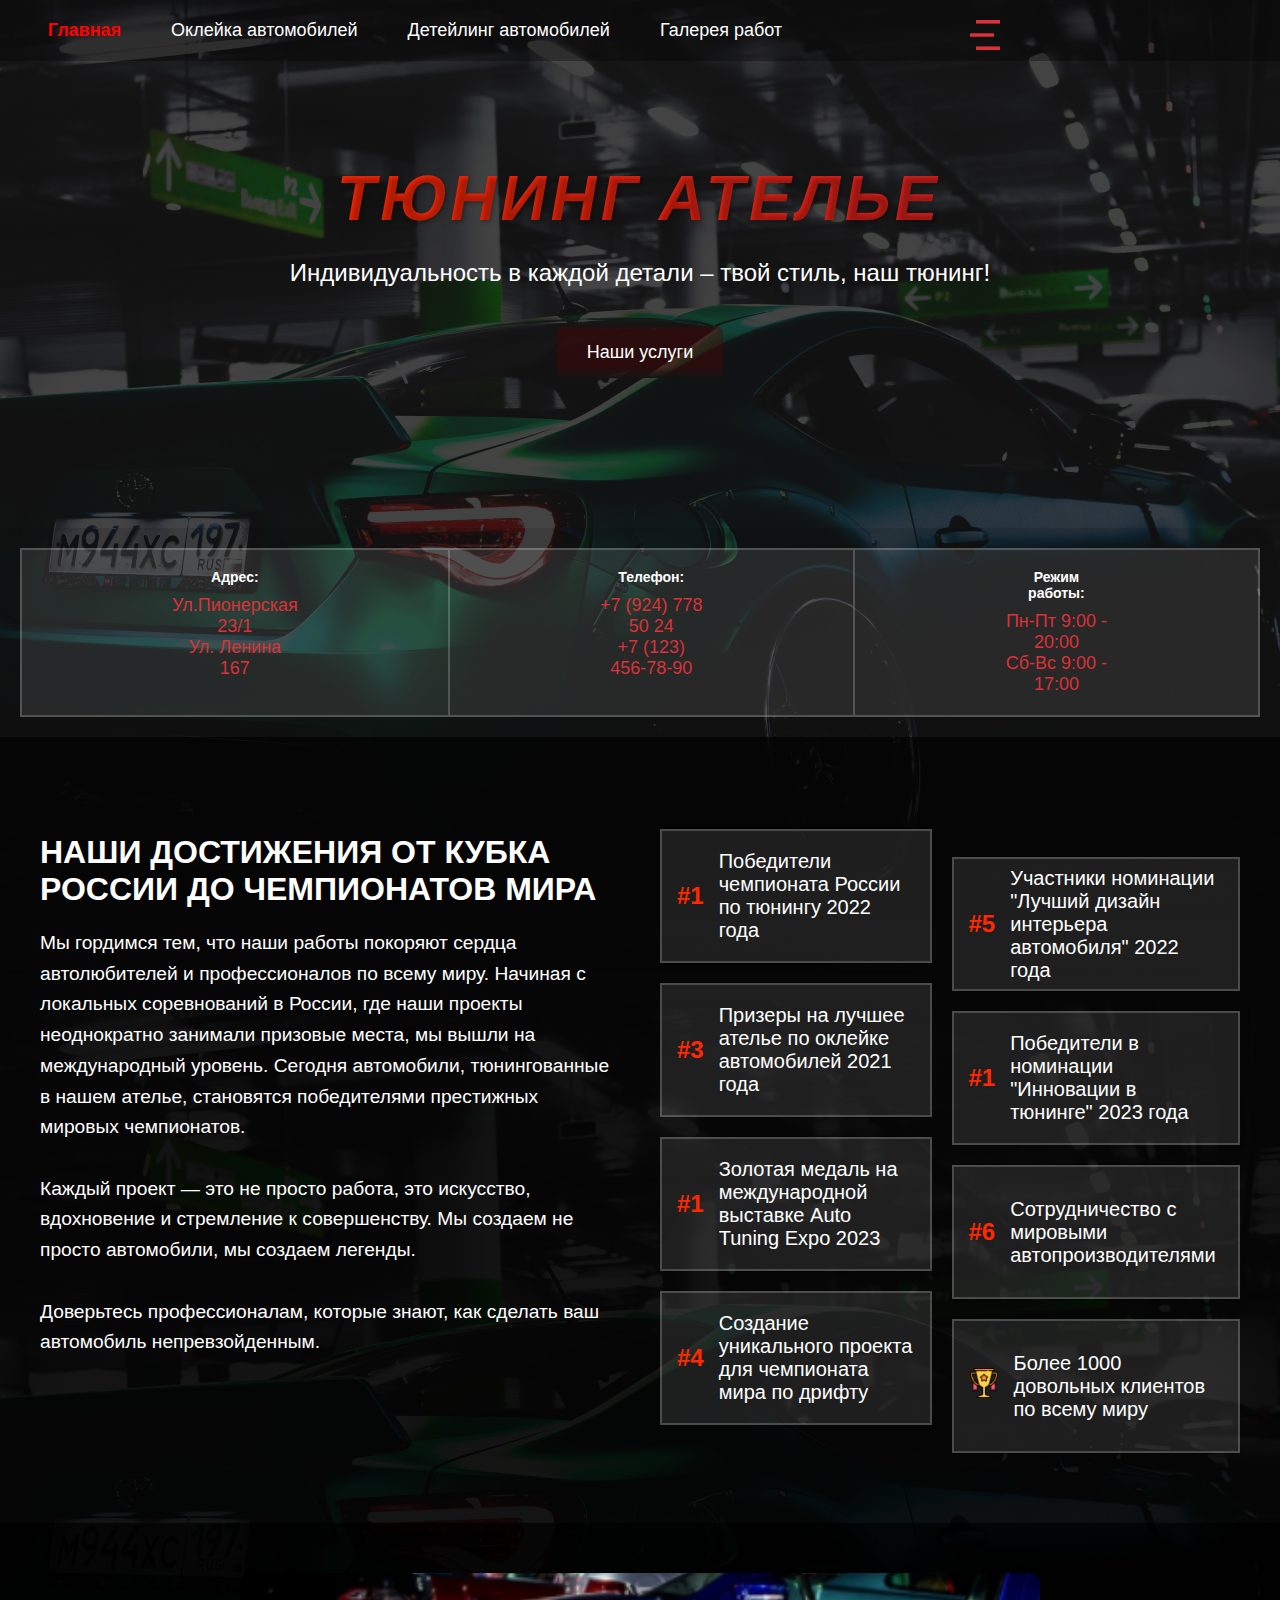
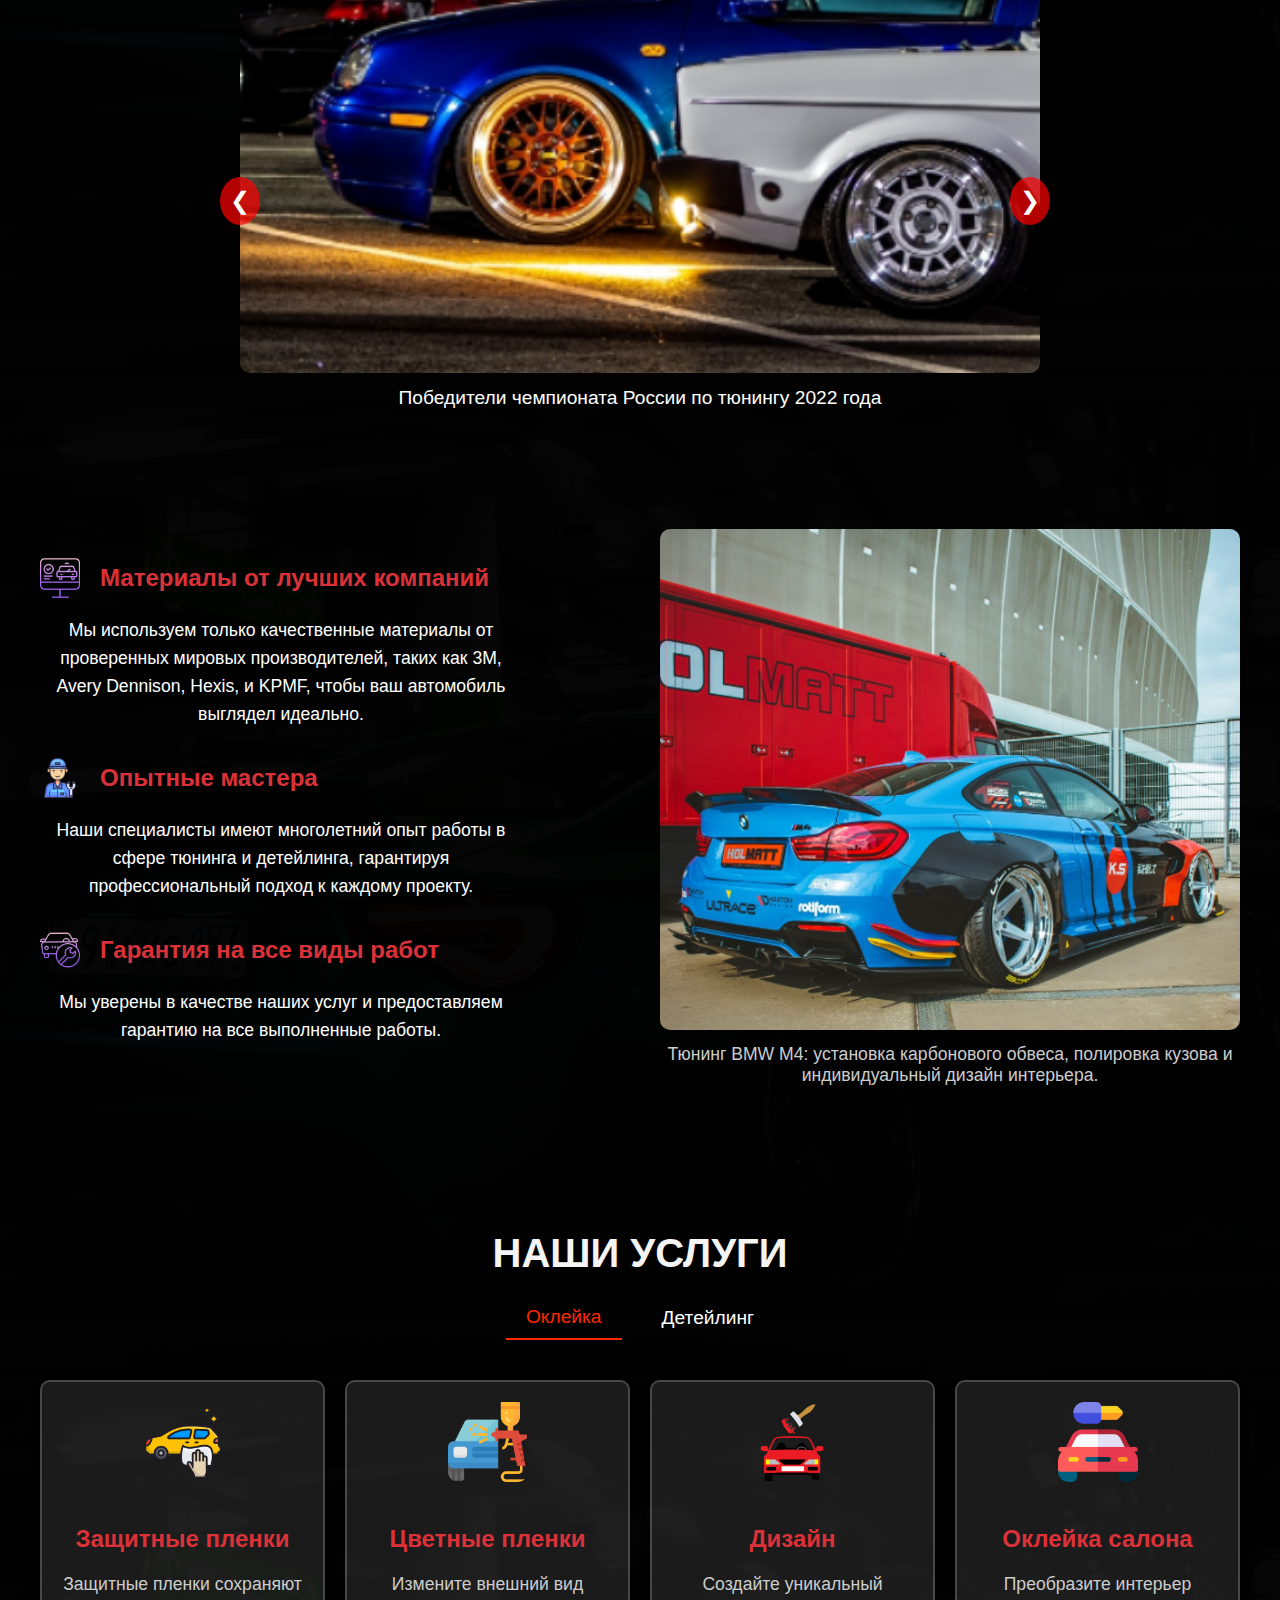
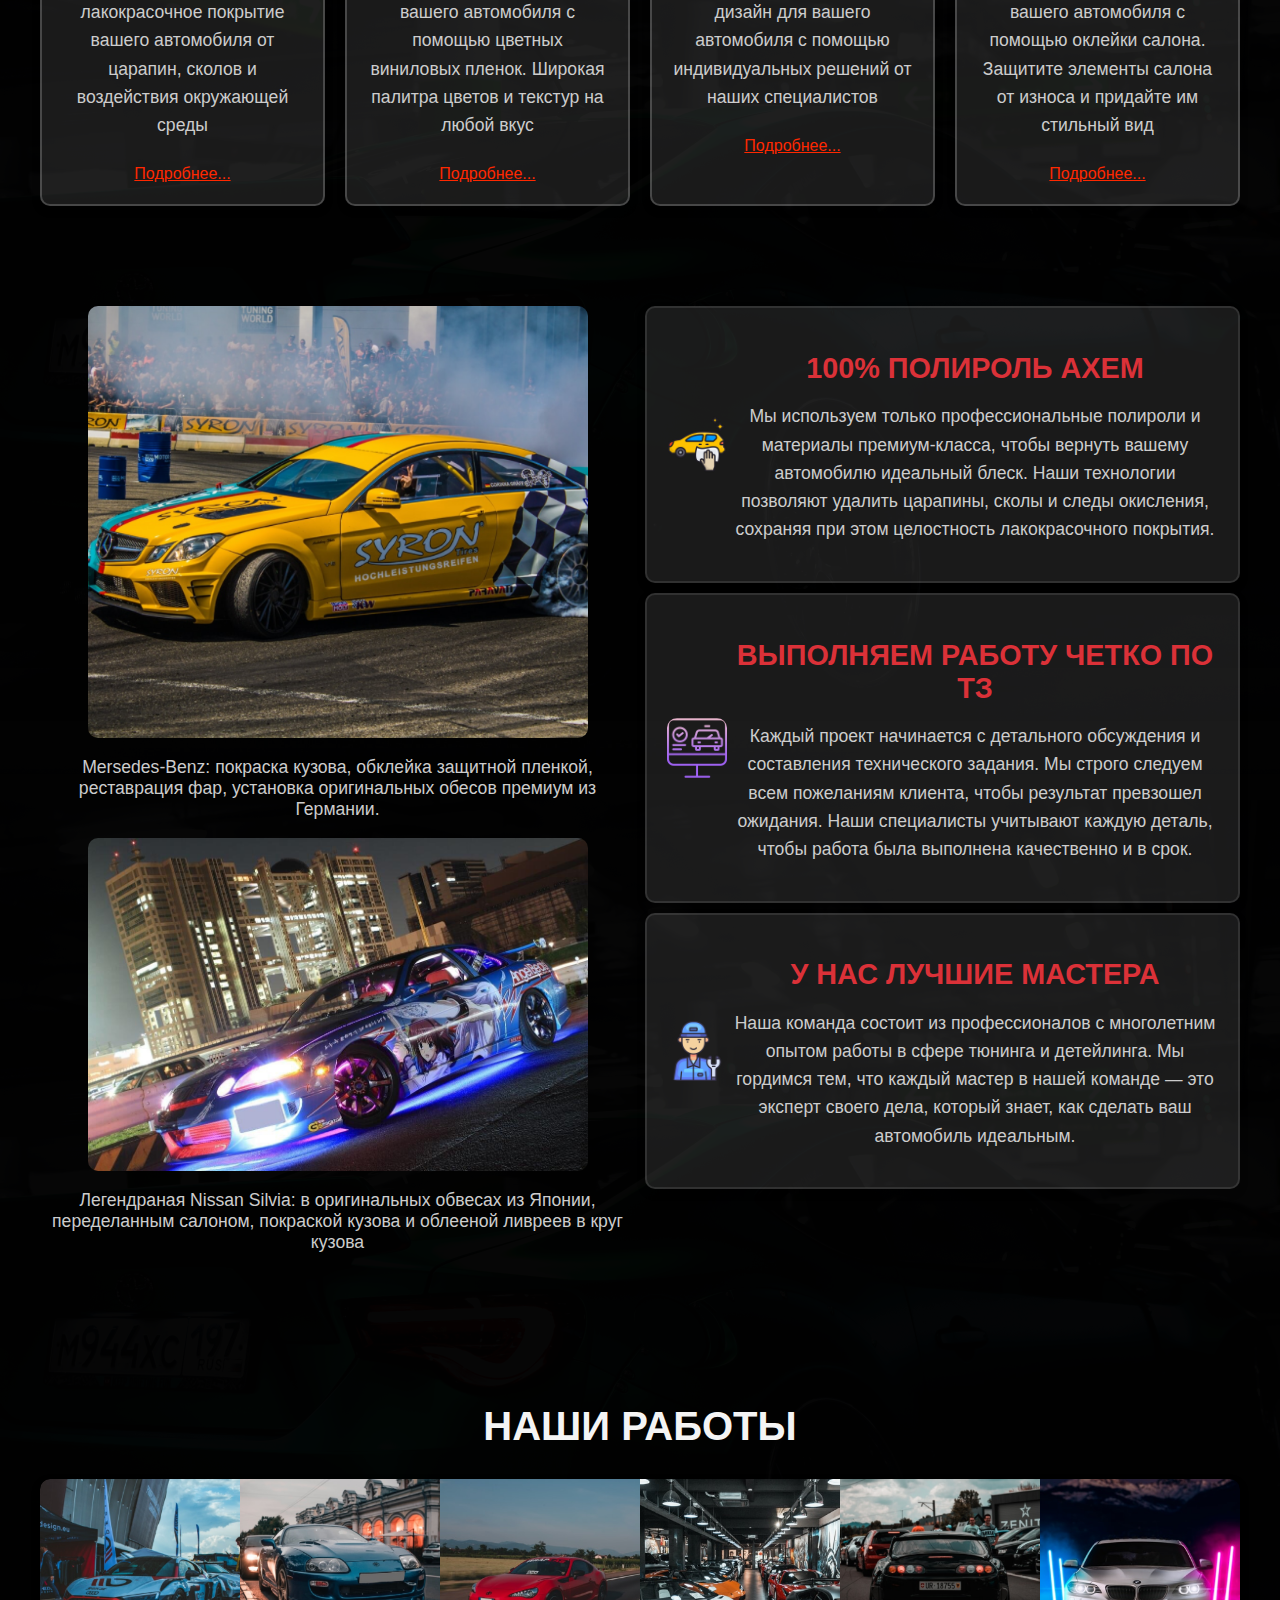
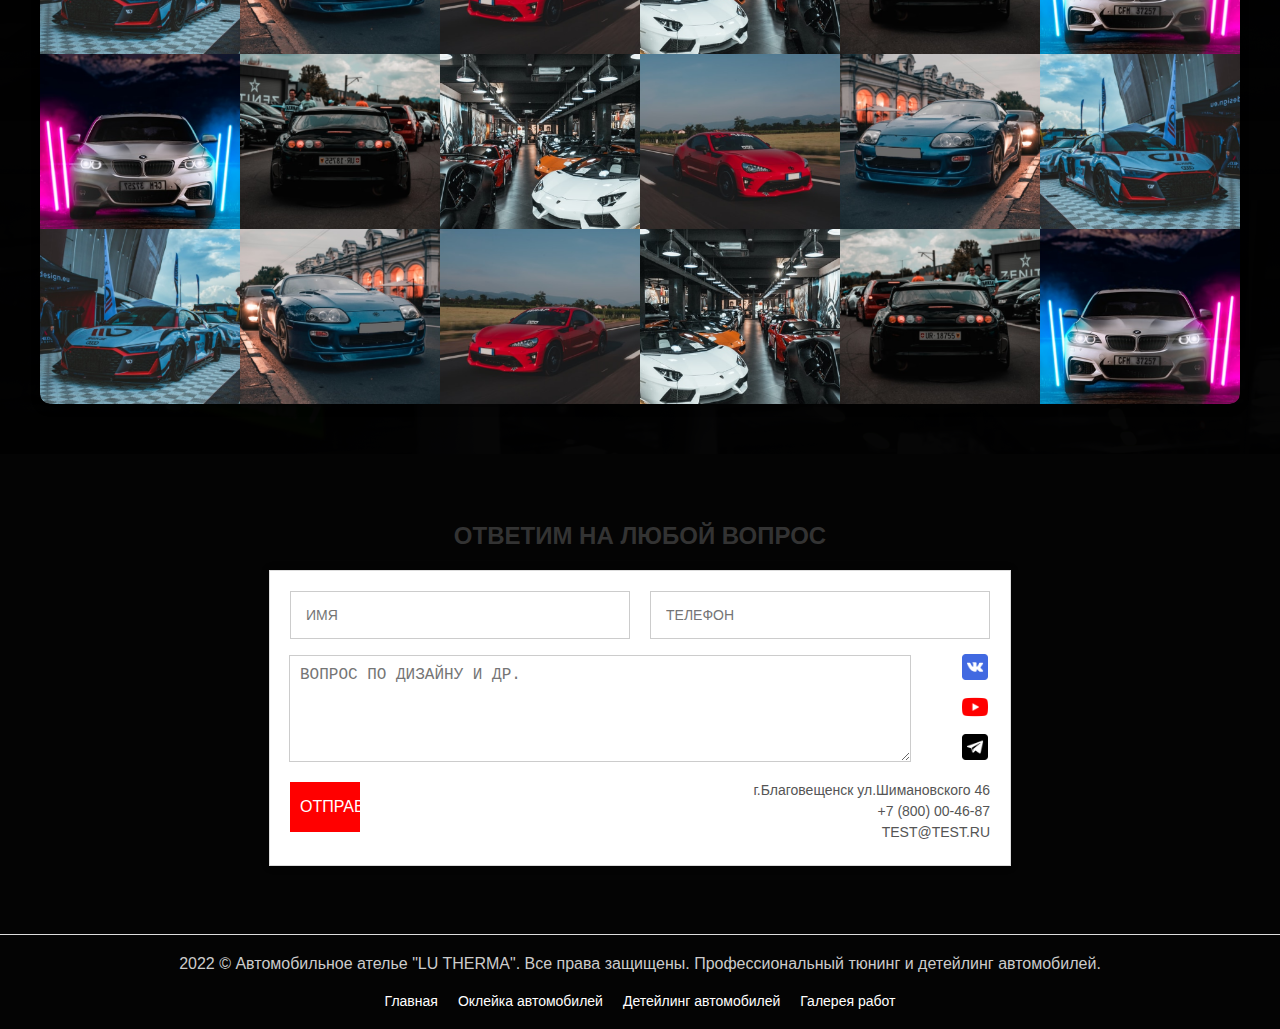
<file: tuningcar/index.html>
<!DOCTYPE html>
<html lang="ru">

<head>
    <meta charset="UTF-8">
    <meta name="viewport" content="width=device-width, initial-scale=1.0">
    <title>Тюнинг ателье</title>
    <link rel="stylesheet" href="style.css"> <!-- Подключение CSS файла -->
</head>

<body>
    <header>
        <nav>
            <a href="index.html" class="active">Главная</a>
            <a href="indexokleyka.html">Оклейка автомобилей</a>
            <a href="indexdetaling.html">Детейлинг автомобилей</a>
            <a href="#gallery">Галерея работ</a>
        </nav>
        <div class="menu-icon">
            <img src="foto/Group6@1x.png" alt="Меню"> <!-- Замените на вашу картинку меню -->
        </div>
    </header>

    <section class="hero" id="main">
        <h1>Тюнинг Ателье</h1>
        <p>Индивидуальность в каждой детали – твой стиль, наш тюнинг!</p>
        <button onclick="scrollToServices()">Наши услуги</button>
    </section>

    <section class="info">
        <div class="info-block">
            <h1>Адрес:</h1>
            <p>Ул.Пионерская 23/1</p>
            <p>Ул. Ленина 167</p>
        </div>
        <div class="info-block">
            <h1>Телефон:</h1>
            <p>+7 (924) 778 50 24</p>
            <p>+7 (123) 456-78-90</p>
        </div>
        <div class="info-block">
            <h1>Режим работы:</h1>
            <p>Пн-Пт 9:00 - 20:00</p>
            <p>Сб-Вс 9:00 - 17:00</p>
        </div>
    </section>

    <section class="achievements">
        <div class="achievements-content">
            <div class="achievements-text">
                <h2>НАШИ ДОСТИЖЕНИЯ ОТ КУБКА РОССИИ ДО ЧЕМПИОНАТОВ МИРА</h2>
                <p>
                    Мы гордимся тем, что наши работы покоряют сердца автолюбителей и профессионалов по всему миру.
                    Начиная с локальных
                    соревнований в России, где наши проекты неоднократно занимали призовые места, мы вышли на
                    международный уровень. Сегодня
                    автомобили, тюнингованные в нашем ателье, становятся победителями престижных мировых чемпионатов.
                    <br><br>
                    Каждый проект — это не просто работа, это искусство, вдохновение и стремление к совершенству. Мы
                    создаем не просто
                    автомобили, мы создаем легенды. <br><br>
                    Доверьтесь профессионалам, которые знают, как сделать ваш автомобиль непревзойденным.
                </p>
            </div>
            <div class="achievements-grid">
                <div class="achievement-column first-column">
                    <div class="achievement-item">
                        <span class="achievement-number">#1</span>
                        <span class="achievement-text">Победители чемпионата России по тюнингу 2022 года</span>
                    </div>
                    <div class="achievement-item">
                        <span class="achievement-number">#3</span>
                        <span class="achievement-text">Призеры на лучшее ателье по оклейке автомобилей 2021 года</span>
                    </div>
                    <div class="achievement-item">
                        <span class="achievement-number">#1</span>
                        <span class="achievement-text">Золотая медаль на международной выставке Auto Tuning Expo
                            2023</span>
                    </div>
                    <div class="achievement-item">
                        <span class="achievement-number">#4</span>
                        <span class="achievement-text">Создание уникального проекта для чемпионата мира по дрифту</span>
                    </div>
                </div>
                <div class="achievement-column second-column">
                    <div class="achievement-item">
                        <span class="achievement-number">#5</span>
                        <span class="achievement-text">Участники номинации "Лучший дизайн интерьера автомобиля" 2022 года</span>
                    </div>
                    <div class="achievement-item">
                        <span class="achievement-number">#1</span>
                        <span class="achievement-text">Победители в номинации "Инновации в тюнинге" 2023 года</span>
                    </div>
                    <div class="achievement-item">
                        <span class="achievement-number">#6</span>
                        <span class="achievement-text">Сотрудничество с мировыми автопроизводителями</span>
                    </div>
                    <div class="achievement-item">
                        <span class="achievement-number"><img class="imgf" src="foto/free-icon-trophy-2784439.png" alt=""></span>
                        <span class="achievement-text">Более 1000 довольных клиентов по всему миру</span>
                    </div>
                </div>
            </div>
        </div>
    </section>

    <!-- Секция слайдера -->
    <section class="gallery-slider">
        <div class="slider">
            <div class="slides">
                <div class="slide active">
                    <img class="imgavto" src="foto/Rectangle 45.png" alt="Тюнингованный автомобиль 1">
                    <p>Победители чемпионата России по тюнингу 2022 года</p>
                </div>
                <div class="slide">
                    <img  class="imgavto" src="foto/Rectangle 47.png" alt="Тюнингованный автомобиль 2">
                    <p>Участники международной выставки Auto Tuning Expo 2023 в Токио</p>
                </div>
                <div class="slide">
                    <img  class="imgavto" src="foto/Rectangle 49.png" alt="Тюнингованный автомобиль 3">
                    <p>Победители в номинации "Лучший интерьер" на Moscow Tuning Show 2021</p>
                </div>
                <div class="slide">
                    <img  class="imgavto" src="foto/car1.jpg" alt="Тюнингованный автомобиль 4">
                    <p>Лучший проект в номинации "Аэродинамика" на чемпионате Европы по тюнингу 2021</p>
                </div>
                <div class="slide">
                    <img class="imgavto" src="foto/car2.jpg" alt="Тюнингованный автомобиль 4">
                    <p>Золотая медаль за лучший детейлинг на выставке Detailing World Championship 2022</p>
                </div>
                <div class="slide">
                    <img class="imgavto" src="foto/car3.jpeg" alt="Тюнингованный автомобиль 4">
                    <p>Участники чемпионата мира по кастомному тюнингу в Лас-Вегасе 2023</p>
                </div>
            </div>
            <button class="prev" onclick="prevSlide()">&#10094;</button> <!-- Стрелка влево -->
            <button class="next" onclick="nextSlide()">&#10095;</button> <!-- Стрелка вправо -->
        </div>
    </section>

    <script>
        // Скрипт для слайдера
        let currentSlide = 0;
        const slides = document.querySelectorAll('.slide');

        function showSlide(index) {
            slides.forEach((slide, i) => {
                slide.classList.toggle('active', i === index);
            });
        }

        function nextSlide() {
            currentSlide = (currentSlide + 1) % slides.length;
            showSlide(currentSlide);
        }

        function prevSlide() {
            currentSlide = (currentSlide - 1 + slides.length) % slides.length;
            showSlide(currentSlide);
        }

        // Автопрокрутка слайдера (опционально)
        setInterval(nextSlide, 10000);

        // Функция для прокрутки к услугам
        function scrollToServices() {
                document.getElementById('our-services').scrollIntoView({ behavior: 'smooth' });
            }
    </script>

    <!-- Секция с преимуществами и фотографией -->
    <section class="advantages">
        <div class="advantages-content">
            <div class="advantages-list">
                <div class="advantage-item">
                    <div class="advantage-header">
                        <img class="imfserv" src="foto/cont3.png" alt="">
                        <h3>Материалы от лучших компаний</h3>
                    </div>
                    <p>Мы используем только качественные материалы от проверенных мировых производителей, таких как 3M, Avery Dennison, Hexis,
                    и KPMF, чтобы ваш автомобиль выглядел идеально.</p>
                </div>
                <div class="advantage-item">
                    <div class="advantage-header">
                        <img class="imfserv" src="foto/cont2.png" alt="">
                        <h3>Опытные мастера</h3>
                    </div>
                    <p>Наши специалисты имеют многолетний опыт работы в сфере тюнинга и детейлинга, гарантируя
                        профессиональный подход к каждому проекту.</p>
                </div>
                <div class="advantage-item">
                    <div class="advantage-header">
                        <img class="imfserv" src="foto/cont1.png" alt="">
                        <h3>Гарантия на все виды работ</h3>
                    </div>
                    <p>Мы уверены в качестве наших услуг и предоставляем гарантию на все выполненные работы.</p>
                </div>
            </div>
            <div class="advantages-image">
                <img src="foto/Rectangle 52.png" alt="Пример тюнинга">
                <p class="image-description">Тюнинг BMW M4: установка карбонового обвеса, полировка кузова и
                    индивидуальный дизайн интерьера.</p>
            </div>
        </div>
    </section>
  
    <!-- Секция "Наши услуги" -->
    <section class="our-services" id="our-services">
        <div class="services-container">
            <h1>НАШИ УСЛУГИ</h1>
            <div class="tabs">
                <button class="tab-button active" data-tab="wrapping">Оклейка</button>
                <button class="tab-button" data-tab="detailing">Детейлинг</button>
            </div>
            <div class="services-grid" id="wrapping">
                <!-- Услуги оклейки -->
                <div class="service-item">
                    <img src="foto/yslugi/plenka.png" alt="Защитные пленки" class="service-image">
                    <h3>Защитные пленки</h3>
                    <p>Защитные пленки сохраняют лакокрасочное покрытие вашего автомобиля от царапин, сколов и воздействия окружающей среды</p>
                    <div class="additional-text">
                        <p>Мы используем пленки премиум-класса, которые обеспечивают долговечную защиту и сохраняют внешний вид вашего автомобиля
                        как новый. Пленки устойчивы к ультрафиолету, химическим веществам и механическим повреждениям.
                        Бесшовная оклейка с использованием термофена для идеального прилегания, а также ручная подгонка под сложные
                        формы кузова.</p>
                    </div>
                    <button class="details-button">Подробнее...</button>
                </div>
                <div class="service-item">
                    <img src="foto/yslugi/plenka2.png" alt="Цветные пленки" class="service-image">
                    <h3>Цветные пленки</h3>
                    <p>Измените внешний вид вашего автомобиля с помощью цветных виниловых пленок. Широкая палитра цветов и текстур на любой
                    вкус</p>
                    <div class="additional-text">
                        <p>Наши пленки легко наносятся и снимаются, не повреждая заводское покрытие. Вы можете выбрать матовые, глянцевые,
                        металлические или даже хамелеон-эффекты.
                        Применение профессиональных инструментов для натяжения пленки, а также использование специальных растворов для
                        устранения пузырьков воздуха.</p>
                    </div>
                    <button class="details-button">Подробнее...</button>
                </div>
                <div class="service-item">
                    <img src="foto/yslugi/car_painting_16785.png" alt="Дизайн" class="service-image">
                    <h3>Дизайн</h3>
                    <p>Создайте уникальный дизайн для вашего автомобиля с помощью индивидуальных решений от наших специалистов</p>
                    <div class="additional-text">
                        <p>Мы предлагаем полный цикл работ: от разработки концепции до реализации. Графика, аэрография, уникальные текстуры — все,
                        чтобы ваш автомобиль выделялся из толпы.
                        Использование 3D-моделирования для создания дизайна, а также ручная аэрография и печать на пленке для точной
                        передачи деталей.</p>
                    </div>
                    <button class="details-button">Подробнее...</button>
                </div>
                <div class="service-item">
                    <img src="foto/yslugi/okleyka.png" alt="Оклейка салона" class="service-image">
                    <h3>Оклейка салона</h3>
                    <p>Преобразите интерьер вашего автомобиля с помощью оклейки салона. Защитите элементы салона от износа и придайте им
                    стильный вид</p>
                    <div class="additional-text">
                        <p>Мы используем материалы, устойчивые к истиранию и воздействию высоких температур. Оклейка салона — это не только
                        эстетика, но и долговечность.
                        Точная выкройка материалов по шаблонам, а также использование специальных клеев для долговечного крепления.</p>
                    </div>
                    <button class="details-button">Подробнее...</button>
                </div>
            </div>
            <div class="services-grid" id="detailing" style="display: none;">
                <!-- Услуги детейлинга -->
                <div class="service-item">
                    <img src="foto/yslugi/polirovka.png" alt="Полировка кузова" class="service-image">
                    <h3>Полировка кузова</h3>
                    <p>Верните вашему автомобилю идеальный блеск с помощью профессиональной полировки кузова. Удаление царапин, сколов и следов
                    окисления</p>
                    <div class="additional-text">
                        <p>Мы используем современные полировальные составы и оборудование, чтобы добиться зеркального блеска. Полировка защищает
                        кузов от коррозии и продлевает срок службы лакокрасочного покрытия.
                        Многоэтапная полировка с использованием абразивных паст разной зернистости, а также финишная обработка воском
                        для защиты.</p>
                    </div>
                    <button class="details-button">Подробнее...</button>
                </div>
                <div class="service-item">
                    <img src="foto/yslugi/ximchist.png" alt="Химчистка салона" class="service-image">
                    <h3>Химчистка салона</h3>
                    <p>Глубокая очистка салона автомобиля от загрязнений, пятен и неприятных запахов</p>
                    <div class="additional-text">
                        <p>Наши специалисты используют профессиональные средства, которые безопасны для всех типов материалов. Химчистка вернет
                        вашему салону свежесть и комфорт.
                        Применение парогенераторов для глубокой очистки, а также использование экологически чистых моющих средств.</p>
                    </div>
                    <button class="details-button">Подробнее...</button>
                </div>
                <div class="service-item">
                    <img src="foto/yslugi/zashita.png" alt="Защитное покрытие" class="service-image">
                    <h3>Защитное покрытие</h3>
                    <p>Защитите кузов вашего автомобиля с помощью нанокерамического покрытия. Долговечная защита от царапин, воды и грязи</p>
                    <div class="additional-text">
                        <p>Покрытие создает невидимый барьер, который сохраняет блеск кузова и облегчает уход за автомобилем. Эффект сохраняется до
                        2 лет.
                        Нанесение покрытия в несколько слоев с использованием профессиональных аппликаторов, а также полировка для
                        идеального блеска.</p>
                    </div>
                    <button class="details-button">Подробнее...</button>
                </div>
                <div class="service-item">
                    <img src="foto/yslugi/fary.png" alt="Реставрация фар" class="service-image">
                    <h3>Реставрация фар</h3>
                    <p>Верните фарам вашего автомобиля прозрачность и яркость. Удаление помутнений и царапин</p>
                    <div class="additional-text">
                        <p>Мы используем профессиональные полировальные составы и технологии, которые восстанавливают фары до состояния новых.
                        Улучшается не только внешний вид, но и безопасность вождения.
                        Многоэтапная полировка с использованием паст разной зернистости, а также нанесение защитного лака для
                        долговечности.</p>
                    </div>
                    <button class="details-button">Подробнее...</button>
                </div>
            </div>
        </div>
    </section>

    <!-- Секция "О нас" -->
    <section class="about-us">
        <div class="about-container">
            <!-- Картинка слева -->
            <div class="about-image">
                <img src="foto/Rectangle 520.png" alt="О нас">
                <p>Mersedes-Benz: покраска кузова, обклейка защитной пленкой, реставрация фар,
                    установка оригинальных обесов премиум из Германии.</p>
                <img src="foto/car10.jpg" alt="О нас">
                <p>Легендраная Nissan Silvia: в оригинальных обвесах из Японии, переделанным салоном, 
                    покраской кузова и облееной ливреев в круг кузова</p>
            </div>
            <!-- Описание справа -->
            <div class="about-description">
                <div class="about-item">
                    <img src="foto/yslugi/plenka.png" alt="Иконка 1" class="about-icon">
                    <div>
                        <h2>100% ПОЛИРОЛЬ АХЕМ</h2>
                        <p>Мы используем только профессиональные полироли и материалы премиум-класса, чтобы вернуть вашему автомобилю идеальный
                        блеск. Наши технологии позволяют удалить царапины, сколы и следы окисления, сохраняя при этом целостность лакокрасочного
                        покрытия.</p>
                    </div>
                </div>
                <div class="about-item">
                    <img src="foto/cont3.png" alt="Иконка 2" class="about-icon">
                    <div>
                        <h2>ВЫПОЛНЯЕМ РАБОТУ ЧЕТКО ПО ТЗ</h2>
                        <p>Каждый проект начинается с детального обсуждения и составления технического задания. Мы строго следуем всем пожеланиям
                        клиента, чтобы результат превзошел ожидания. Наши специалисты учитывают каждую деталь, чтобы работа была выполнена
                        качественно и в срок.</p>
                    </div>
                </div>
                <div class="about-item">
                    <img src="foto/cont2.png" alt="Иконка 3" class="about-icon">
                    <div>
                        <h2>У НАС ЛУЧШИЕ МАСТЕРА</h2>
                        <p>Наша команда состоит из профессионалов с многолетним опытом работы в сфере тюнинга и детейлинга. Мы гордимся тем, что
                        каждый мастер в нашей команде — это эксперт своего дела, который знает, как сделать ваш автомобиль идеальным.</p>
                    </div>
                </div>
            </div>
        </div>
    </section>
    <!-- Секция "Наши работы" -->
    <section class="our-works">
        <div class="works-container">
            <h2>Наши работы</h2>
            <div class="works-gallery">
                <img src="foto/Group 43.png" alt="Галерея наших работ" class="gallery-image">
            </div>
        </div>
    </section>
    <section class="contact-form-section">
        <div class="form-header">
            <h2>ОТВЕТИМ НА ЛЮБОЙ ВОПРОС</h2>
        </div>
        <div class="form-wrapper">
            <div class="form-container">
                <div class="form-fields">
                    <div class="name-phone">
                        <input type="text" placeholder="ИМЯ">
                        <input type="text" placeholder="ТЕЛЕФОН">
                    </div>
                    <div class="social-icons">
                        <a href="https://vk.com" target="_blank"><img src="foto/yslugi/free-icon-vkontakte-3536582.png" alt="VK"></a>
                        <a href="https://instagram.com" target="_blank"><img src="foto/yslugi/free-icon-youtube-1384060.png"
                                alt="Instagram"></a>
                        <a href="https://telegram.org" target="_blank"><img src="foto/yslugi/free-icon-telegram-3536705.png"
                                alt="Telegram"></a>
                    </div>
                    <textarea placeholder="ВОПРОС ПО ДИЗАЙНУ И ДР."></textarea>
                </div>
                <div class="buttonotp">
                    <button type="submit">ОТПРАВИТЬ</button>
                </div>
                <div class="additional-info">
                    <p>г.Благовещенск ул.Шимановского 46</p>
                    <p>+7 (800) 00-46-87</p>
                    <p>TEST@TEST.RU</p>
                </div>
            </div>
        </div>
    </section>
    <footer class="footer-section">
        <div class="footer-content">
            <p>2022 © Автомобильное ателье "LU THERMA". Все права защищены. Профессиональный тюнинг и детейлинг автомобилей.</p>
            <div class="footer-links">
                <a href="#">Главная</a>
                <a href="#">Оклейка автомобилей</a>
                <a href="#">Детейлинг автомобилей</a>
                <a href="#">Галерея работ</a>
            </div>
        </div>
    </footer>
    <script>
    document.addEventListener('DOMContentLoaded', function () {
            const detailsButtons = document.querySelectorAll('.details-button');

            detailsButtons.forEach(button => {
                button.addEventListener('click', function () {
                    const additionalText = this.previousElementSibling; // Находим предыдущий элемент (дополнительный текст)
                    additionalText.classList.toggle('active'); // Переключаем класс active
                });
            });
        });
    </script>
    <script>
        document.addEventListener('DOMContentLoaded', function () {
            const tabButtons = document.querySelectorAll('.tab-button');
            const servicesGrids = document.querySelectorAll('.services-grid');

            tabButtons.forEach(button => {
                button.addEventListener('click', function () {
                    // Убираем активный класс у всех кнопок
                    tabButtons.forEach(btn => btn.classList.remove('active'));
                    // Добавляем активный класс текущей кнопке
                    this.classList.add('active');

                    // Скрываем все блоки с услугами
                    servicesGrids.forEach(grid => grid.style.display = 'none');

                    // Показываем выбранный блок
                    const tabId = this.getAttribute('data-tab');
                    document.getElementById(tabId).style.display = 'flex';
                });
            });
        });
    </script>
</body>

</html>
</file>
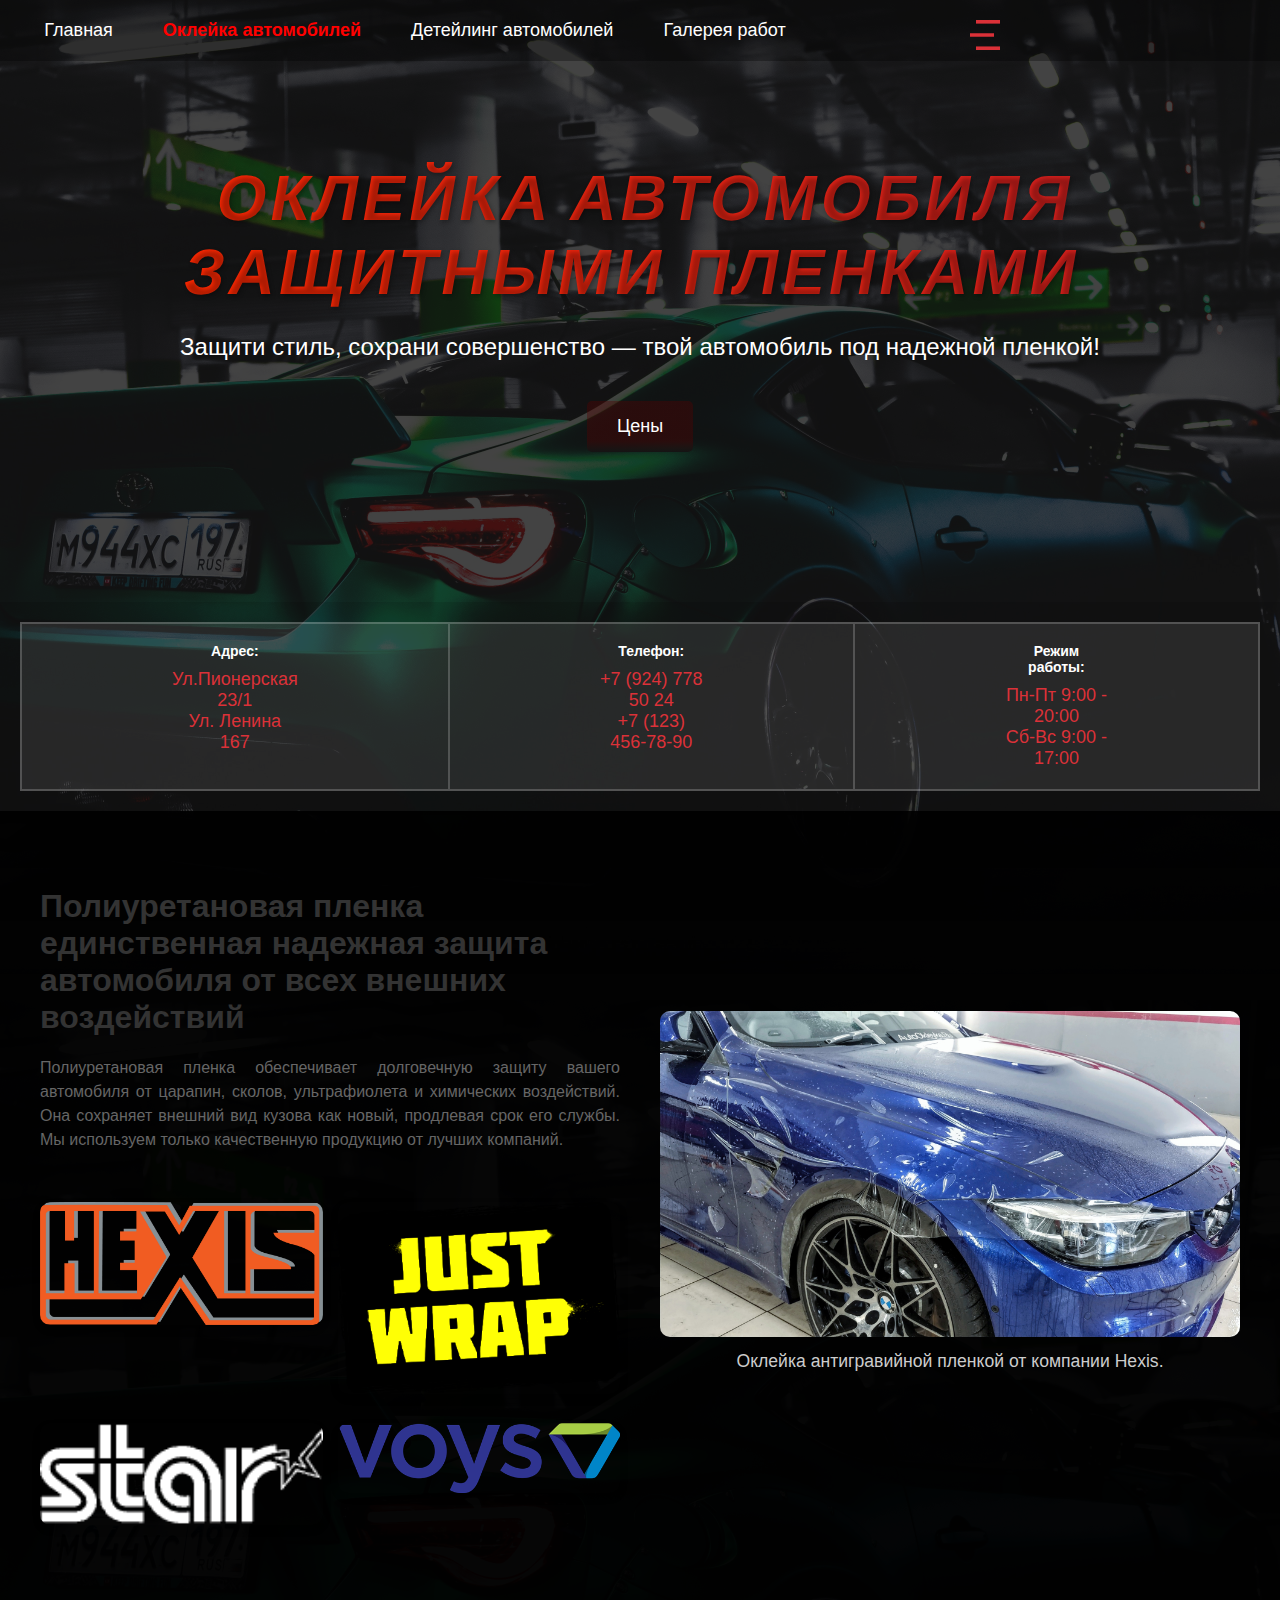
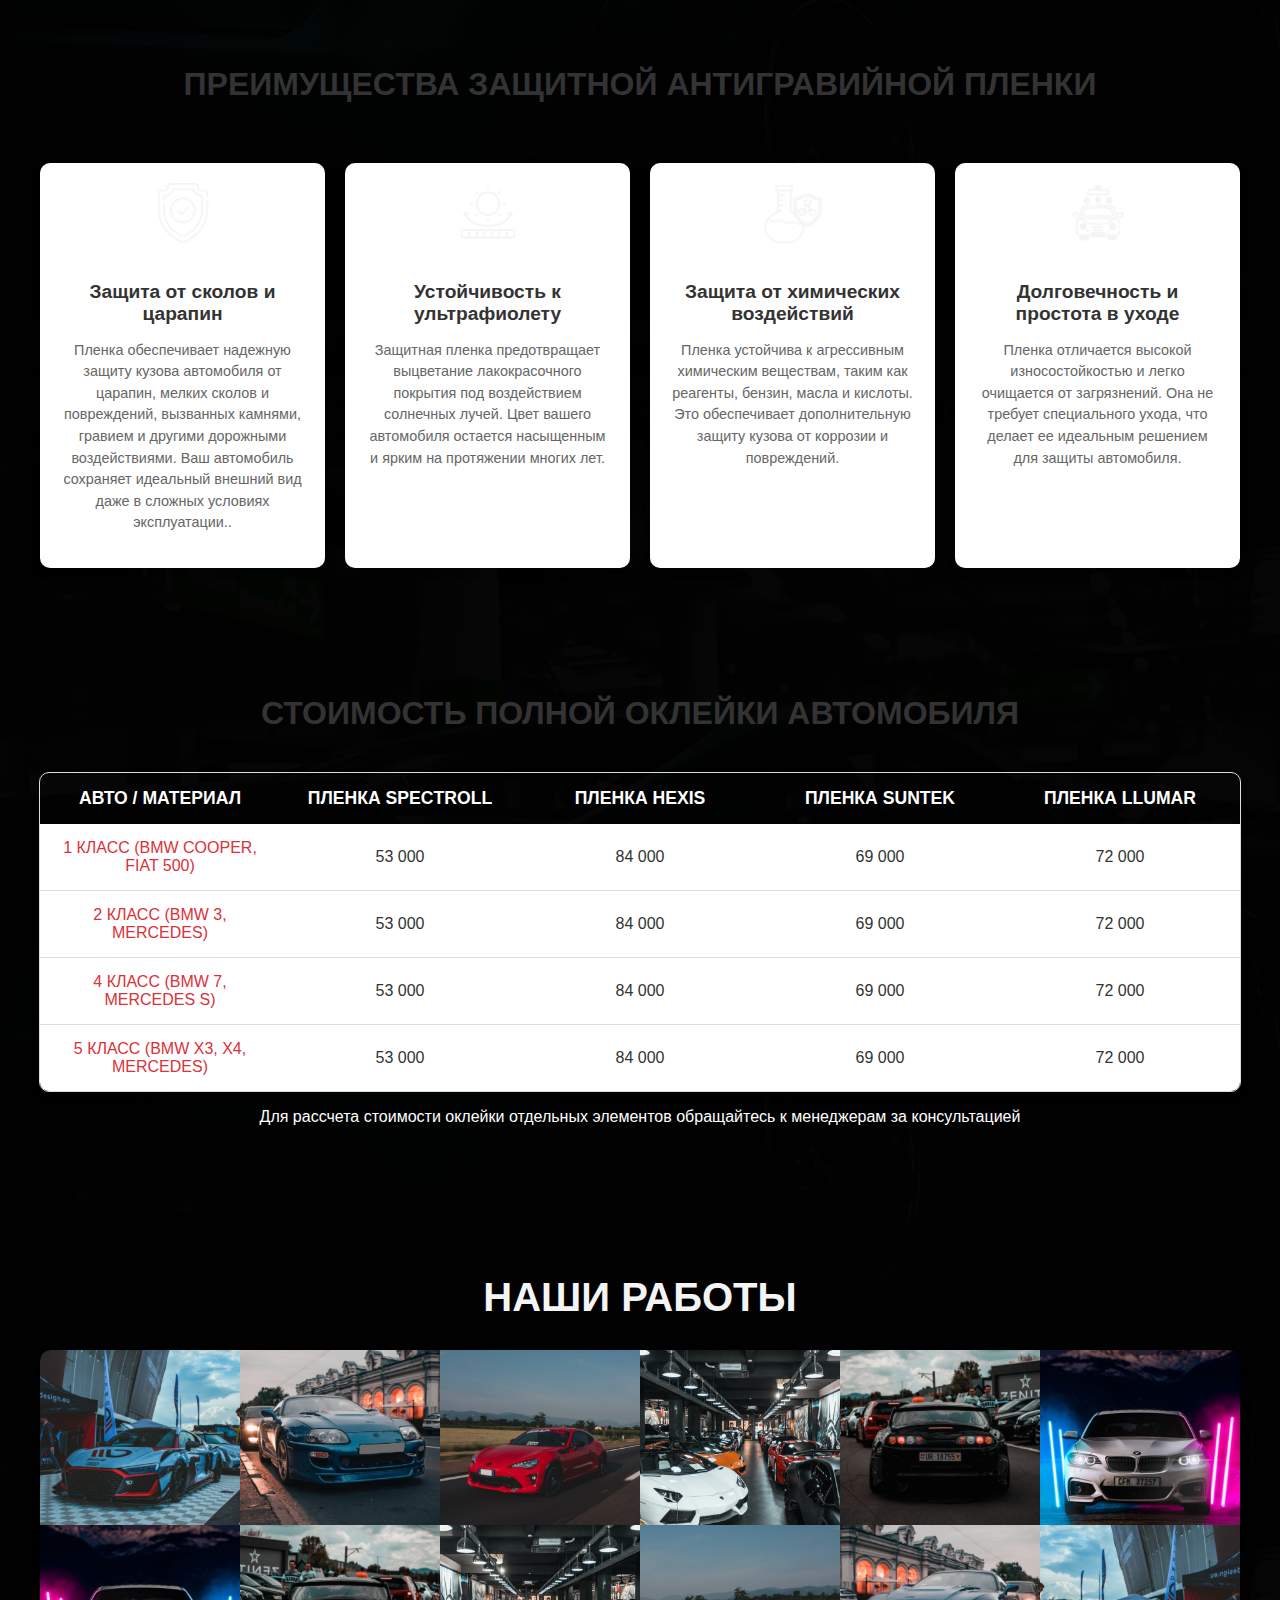
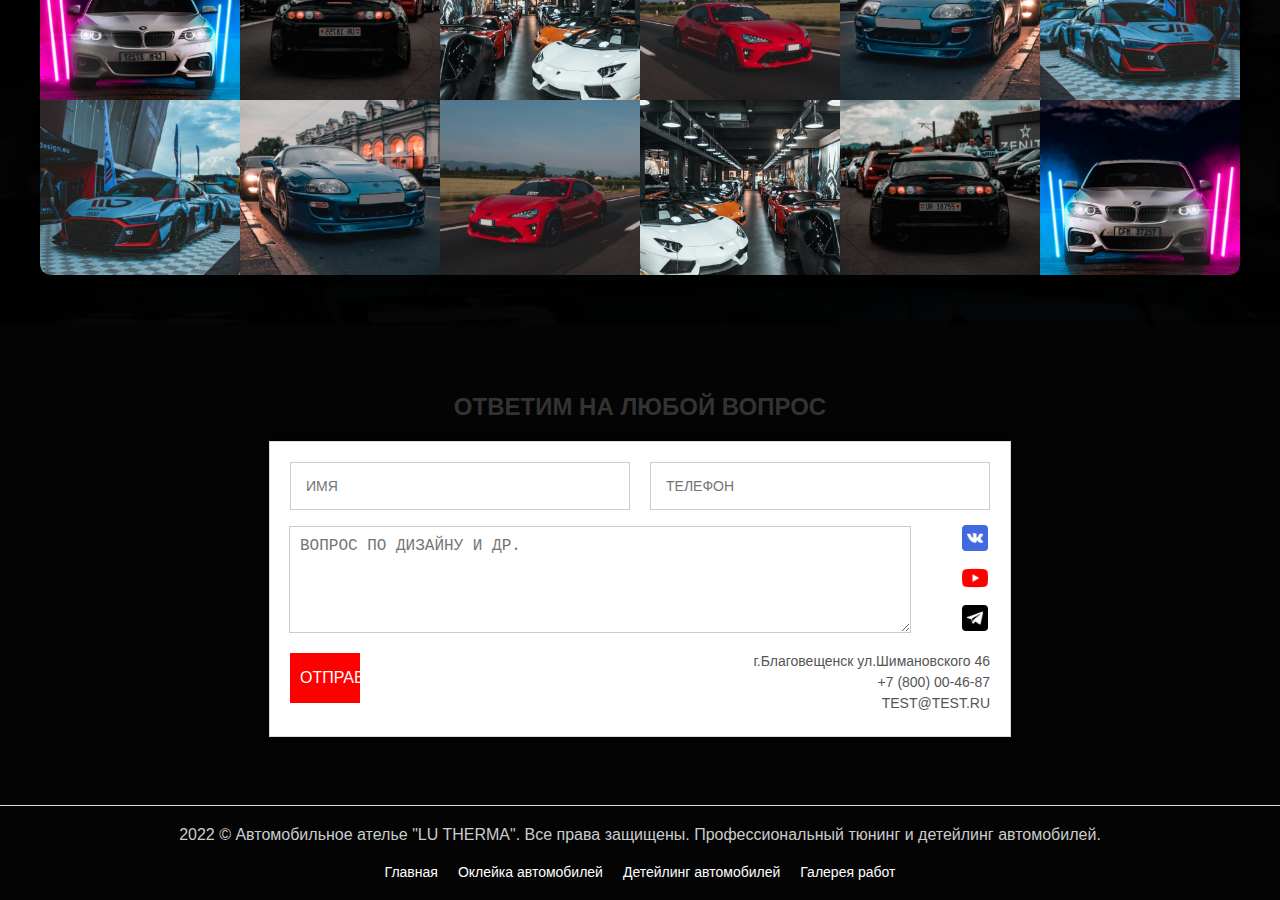
<file: tuningcar/indexokleyka.html>
<!DOCTYPE html>
<html lang="ru">

<head>
    <meta charset="UTF-8">
    <meta name="viewport" content="width=device-width, initial-scale=1.0">
    <title>Оклейка автомобилей</title>
    <link rel="stylesheet" href="style.css"> <!-- Подключение CSS файла -->
</head>

<body>
    <header>
        <nav>
            <a href="index.html">Главная</a>
            <a href="indexokleyka.html" class="active">Оклейка автомобилей</a>
            <a href="indexdetaling.html">Детейлинг автомобилей</a>
            <a href="#gallery">Галерея работ</a>
        </nav>
        <div class="menu-icon">
            <img src="foto/Group6@1x.png" alt="Меню"> <!-- Замените на вашу картинку меню -->
        </div>
    </header>

    <section class="hero" id="main">
        <h1>Оклейка автомобиля <br> защитными пленками</h1>
        <p>Защити стиль, сохрани совершенство — твой автомобиль под надежной пленкой!</p>
        <button onclick="scrollToPricing()">Цены</button> <!-- Кнопка для прокрутки -->
    </section>

    <section class="info">
        <div class="info-block">
            <h1>Адрес:</h1>
            <p>Ул.Пионерская 23/1</p>
            <p>Ул. Ленина 167</p>
        </div>
        <div class="info-block">
            <h1>Телефон:</h1>
            <p>+7 (924) 778 50 24</p>
            <p>+7 (123) 456-78-90</p>
        </div>
        <div class="info-block">
            <h1>Режим работы:</h1>
            <p>Пн-Пт 9:00 - 20:00</p>
            <p>Сб-Вс 9:00 - 17:00</p>
        </div>
    </section>

    <!-- Секция с преимуществами и фотографией -->
    <!-- Секция "Преимущества" -->
    <section class="advantages">
        <div class="advantages-content">
            <!-- Левая часть: заголовок, описание и сетка картинок -->
            <div class="advantages-left">
                <div class="advantages-text">
                    <h2>Полиуретановая пленка единственная надежная защита автомобиля от всех внешних воздействий</h2>
                    <p>Полиуретановая пленка обеспечивает долговечную защиту вашего автомобиля от царапин, сколов,
                        ультрафиолета и химических воздействий. Она сохраняет внешний вид кузова как новый, продлевая срок
                        его службы. Мы используем только качественную продукцию от лучших компаний.</p>
                </div>
                <!-- Сетка картинок 2x2 -->
                <div class="advantages-grid">
                    <div class="grid-item">
                        <img src="logo/hexis-seeklogo.png" alt="Защита от царапин">
                    </div>
                    <div class="grid-item">
                        <img src="logo/logo_site.png" alt="Защита от сколов">
                    </div>
                    <div class="grid-item">
                        <img src="logo/star-micronics-logo.png" alt="Защита от ультрафиолета">
                    </div>
                    <div class="grid-item">
                        <img src="logo/voys-logo-512.png" alt="Защита от химических воздействий">
                    </div>
                </div>
            </div>
            <!-- Правая часть: картинка с описанием -->
            <div class="advantages-image">
                <img src="foto/bmwm4.jpg" alt="Пример тюнинга">
                <p class="image-description">Оклейка антигравийной пленкой от компании Hexis.</p>
            </div>
        </div>
    </section>

    <!-- Секция "Преимущества защитной антигравийной пленки" -->
    <section class="protective-film">
        <div class="protective-film-content">
            <h2>ПРЕИМУЩЕСТВА ЗАЩИТНОЙ АНТИГРАВИЙНОЙ ПЛЕНКИ</h2>
            <div class="film-grid">
                <!-- Блок 1 -->
                <div class="film-item">
                    <img src="foto/yslugi/shield.png" alt="IPSUM CORVALLIS"> <!-- Замените на вашу иконку -->
                    <h3>Защита от сколов и царапин</h3>
                    <p>Пленка обеспечивает надежную защиту кузова автомобиля от царапин, мелких сколов и повреждений, вызванных камнями,
                    гравием и другими дорожными воздействиями. Ваш автомобиль сохраняет идеальный внешний вид даже в сложных условиях
                    эксплуатации..</p>
                </div>
                <!-- Блок 2 -->
                <div class="film-item">
                    <img src="foto/yslugi/uv-protection.png" alt="FELIS PURUS"> <!-- Замените на вашу иконку -->
                    <h3>Устойчивость к ультрафиолету</h3>
                    <p>Защитная пленка предотвращает выцветание лакокрасочного покрытия под воздействием солнечных лучей. Цвет вашего
                    автомобиля остается насыщенным и ярким на протяжении многих лет.</p>
                </div>
                <!-- Блок 3 -->
                <div class="film-item">
                    <img src="foto/yslugi/chemical-safety.png" alt="CRIM PRASSENT"> <!-- Замените на вашу иконку -->
                    <h3>Защита от химических воздействий</h3>
                    <p>Пленка устойчива к агрессивным химическим веществам, таким как реагенты, бензин, масла и кислоты. Это обеспечивает
                    дополнительную защиту кузова от коррозии и повреждений.</p>
                </div>
                <!-- Блок 4 -->
                <div class="film-item">
                    <img src="foto/yslugi/car-wash.png" alt="ALIOUAM TELLUS"> <!-- Замените на вашу иконку -->
                    <h3>Долговечность и простота в уходе</h3>
                    <p>Пленка отличается высокой износостойкостью и легко очищается от загрязнений. Она не требует специального ухода, что
                    делает ее идеальным решением для защиты автомобиля.</p>
                </div>
            </div>
        </div>
    </section>

    <!-- Секция "Стоимость полной оклейки автомобиля" -->
    <section class="pricing-section" id="pricing">
        <div class="pricing-content">
            <h2>СТОИМОСТЬ ПОЛНОЙ ОКЛЕЙКИ АВТОМОБИЛЯ</h2>
            <div class="pricing-table">
                <!-- Заголовки столбцов -->
                <div class="table-row header">
                    <div class="table-cell">АВТО / МАТЕРИАЛ</div>
                    <div class="table-cell">ПЛЕНКА SPECTROLL</div>
                    <div class="table-cell">ПЛЕНКА HEXIS</div>
                    <div class="table-cell">ПЛЕНКА SUNTEK</div>
                    <div class="table-cell">ПЛЕНКА LLUMAR</div>
                </div>
                <!-- Строки с данными -->
                <div class="table-row">
                    <div class="table-cell" id="class">1 КЛАСС (BMW COOPER, FIAT 500)</div>
                    <div class="table-cell">53 000</div>
                    <div class="table-cell">84 000</div>
                    <div class="table-cell">69 000</div>
                    <div class="table-cell">72 000</div>
                </div>
                <div class="table-row">
                    <div class="table-cell" id="class">2 КЛАСС (BMW 3, MERCEDES)</div>
                    <div class="table-cell">53 000</div>
                    <div class="table-cell">84 000</div>
                    <div class="table-cell">69 000</div>
                    <div class="table-cell">72 000</div>
                </div>
                <div class="table-row">
                    <div class="table-cell" id="class">4 КЛАСС (BMW 7, MERCEDES S)</div>
                    <div class="table-cell">53 000</div>
                    <div class="table-cell">84 000</div>
                    <div class="table-cell">69 000</div>
                    <div class="table-cell">72 000</div>
                </div>
                <div class="table-row">
                    <div class="table-cell" id="class">5 КЛАСС (BMW X3, X4, MERCEDES)</div>
                    <div class="table-cell">53 000</div>
                    <div class="table-cell">84 000</div>
                    <div class="table-cell">69 000</div>
                    <div class="table-cell">72 000</div>
                </div>
            </div>
            <p>Для рассчета стоимости оклейки отдельных элементов обращайтесь к менеджерам за консультацией</p>
        </div>
    </section>

    <!-- Секция "Наши работы" -->
    <section class="our-works">
        <div class="works-container">
            <h2>Наши работы</h2>
            <div class="works-gallery">
                <img src="foto/Group 43.png" alt="Галерея наших работ" class="gallery-image">
            </div>
        </div>
    </section>

    <section class="contact-form-section">
        <div class="form-header">
            <h2>ОТВЕТИМ НА ЛЮБОЙ ВОПРОС</h2>
        </div>
        <div class="form-wrapper">
            <div class="form-container">
                <div class="form-fields">
                    <div class="name-phone">
                        <input type="text" placeholder="ИМЯ">
                        <input type="text" placeholder="ТЕЛЕФОН">
                    </div>
                    <div class="social-icons">
                        <a href="https://vk.com" target="_blank"><img src="foto/yslugi/free-icon-vkontakte-3536582.png"
                                alt="VK"></a>
                        <a href="https://instagram.com" target="_blank"><img
                                src="foto/yslugi/free-icon-youtube-1384060.png" alt="Instagram"></a>
                        <a href="https://telegram.org" target="_blank"><img
                                src="foto/yslugi/free-icon-telegram-3536705.png" alt="Telegram"></a>
                    </div>
                    <textarea placeholder="ВОПРОС ПО ДИЗАЙНУ И ДР."></textarea>
                </div>
                <div class="buttonotp">
                    <button type="submit">ОТПРАВИТЬ</button>
                </div>
                <div class="additional-info">
                    <p>г.Благовещенск ул.Шимановского 46</p>
                    <p>+7 (800) 00-46-87</p>
                    <p>TEST@TEST.RU</p>
                </div>
            </div>
        </div>
    </section>

    <footer class="footer-section">
        <div class="footer-content">
            <p>2022 © Автомобильное ателье "LU THERMA". Все права защищены. Профессиональный тюнинг и детейлинг
                автомобилей.</p>
            <div class="footer-links">
                <a href="#">Главная</a>
                <a href="#">Оклейка автомобилей</a>
                <a href="#">Детейлинг автомобилей</a>
                <a href="#">Галерея работ</a>
            </div>
        </div>
    </footer>

    <script>
        document.addEventListener('DOMContentLoaded', function () {
            const detailsButtons = document.querySelectorAll('.details-button');

            detailsButtons.forEach(button => {
                button.addEventListener('click', function () {
                    const additionalText = this.previousElementSibling; // Находим предыдущий элемент (дополнительный текст)
                    additionalText.classList.toggle('active'); // Переключаем класс active
                });
            });
        });
    </script>
    <script>function scrollToPricing() {
            // Находим секцию с ценами по её id
            const pricingSection = document.getElementById('pricing');

            // Плавно прокручиваем страницу к секции с ценами
            if (pricingSection) {
                pricingSection.scrollIntoView({ behavior: 'smooth' });
            }
        }</script>
</body>

</html>
</file>
<file: tuningcar/style.css>
@font-face {
    font-family: 'FerroRosso';
    src: url('fontes/ferro-rosso-2.ttf') format('truetype');
}

body {
    margin: 0;
    font-family: Arial, sans-serif;
    background-size: none;
    background-position: top;
    color: white;
    text-align: center;
    background-image: url("foto/Rectangle 64 (1).png");
}

header {
    display: flex;
    justify-content: center;
    padding: 20px;
    background-color: rgba(0, 0, 0, 0.3);
}

nav {
    display: flex;
    gap: 50px;
    margin-right: 450px;
}

nav a {
    color: white;
    text-decoration: none;
    font-size: 18px;
}

nav a:hover {
    color: #ff0000;
}

nav a.active {
    color: #ff0000;
    /* Красный цвет для активной ссылки */
    font-weight: bold;
}

.hero {
    padding: 100px 20px;
}

.hero h1 {
    font-family: 'FerroRosso', sans-serif;
    font-size: 4rem;
    color: #FF2800;
    text-align: center;
    text-transform: uppercase;
    letter-spacing: 4px;
    background: linear-gradient(45deg, #FF2800, #D21F1F);
    -webkit-background-clip: text;
    -webkit-text-fill-color: transparent;
    text-shadow: 2px 2px 4px rgba(0, 0, 0, 0.3);
    transform: skew(-10deg);
    display: inline-block;
    margin: 0;
}

.hero p {
    font-size: 24px;
    margin-bottom: 40px;
}

.hero button {
    background: linear-gradient(180deg, rgba(80, 2, 2, 0.4) 78.8%, rgb(20, 20, 20) 100%);
    color: white;
    border: none;
    padding: 15px 30px;
    font-size: 18px;
    cursor: pointer;
    border-radius: 5px;
}

.hero button:hover {
    background-color: #e64a19;
}

.info {
    display: flex;
    justify-content: center;
    gap: 0;
    /* Убираем отступы меж;ду блоками */
    padding: 20px;
    background-color: rgba(0, 0, 0, 0.1);
    margin-top: 50px;
}

.info-block {
    background-color: rgba(255, 255, 255, 0.1);
    border: 2px solid rgba(255, 255, 255, 0.2);
    border-radius: 0;
    /* Убираем закругленные углы */
    padding: 10px 150px 20px 150px;
    text-align: center;
    width: 200px;
    box-shadow: none;
    /* Убираем тень */
    margin: 0;
    /* Убираем внешние отступы */
}

/* Добавляем границы между блоками */
.info-block:not(:last-child) {
    border-right: none;
    /* Убираем правую границу у всех блоков, кроме последнего */
}

.info-block h1 {
    font-size: 14px;
    margin-bottom: 10px;
    color: #fff;
}

.info-block p {
    font-size: 18px;
    color: rgb(219, 49, 56);
    margin: 0;
}

.menu-icon {
    position: absolute;
    top: 20px;
    right: 20px;
    cursor: pointer;
    margin-right: 260px;
}

.menu-icon img {
    width: 30px;
    height: 30px;
}

/* ... (остальные стили остаются без изменений) ... */

/* ... (остальные стили остаются без изменений) ... */

.achievements {
    background-color: rgba(0, 0, 0, 0.7);
    width: 100%;
    padding: 50px 0;
    display: flex;
    justify-content: center;
    align-items: center;
    color: white;
}

.achievements-content {
    display: flex;
    max-width: 1200px;
    margin: 0 auto;
    padding: 20px;
    gap: 40px;
    /* Отступ между текстом и колонками */
}

.achievements-text {
    flex: 1;
    text-align: left;
}

.achievements-text h2 {
    font-size: 2rem;
    margin-bottom: 20px;
}

.achievements-text p {
    font-size: 1.2rem;
    line-height: 1.6;
}

.achievements-grid {
    flex: 1;
    display: flex;
    gap: 20px;
    /* Отступ между колонками */
}

.achievement-column {
    display: flex;
    flex-direction: column;
    gap: 20px;
    /* Отступ между пунктами */
}

.first-column {
    margin-top: 22px;
    /* Смещаем первую колонку вверх */
}

.second-column {
    margin-top: 50px;
    margin-bottom: auto;
    /* Смещаем вторую колонку вниз */
}

.achievement-item {
    display: flex;
    align-items: center;
    border: 2px solid rgba(255, 255, 255, 0.2);
    padding: 15px;
    background-color: rgba(255, 255, 255, 0.1);
    text-align: left;
    height: 100px;
    /* Высота всех пунктов одинаковая */
}

.imgf {
    width: 30px;
}

.achievement-number {
    font-size: 24px;
    font-weight: bold;
    margin-right: 15px;
    color: #FF2800;
}

.achievement-text {
    font-size: 20px;
    color: white;
}

/* Стили для слайдера */
/* ... (остальные стили остаются без изменений) ... */

/* Стили для слайдера */
.gallery-slider {
    background-color: rgba(0, 0, 0, 0.9);
    padding: 50px 20px;
    text-align: center;
    color: white;
}

.gallery-slider h2 {
    font-size: 2rem;
    margin-bottom: 20px;
}

.slider {
    position: relative;
    max-width: calc(100% - 400px);
    /* Оставляем по 200px с каждой стороны */
    margin: 0 auto;
    overflow: hidden;
}

.slides {
    display: flex;
    transition: transform 10s ease-in-out;
}

.slide {
    min-width: 100%;
    box-sizing: border-box;
    display: none;
}

.slide.active {
    display: block;
}

.slide img {
    width: 800px;
    /* Ширина изображения на 100% от ширины слайда */
    height: 400px;
    /* Фиксированная высота изображения */
    object-fit: cover;
    /* Сохраняет пропорции и обрезает изображение, если нужно */
    border-radius: 10px;
}

.slide p {
    font-size: 1.2rem;
    margin-top: 10px;
}

.prev,
.next {
    position: absolute;
    top: 50%;
    transform: translateY(-50%);
    background-color: rgba(255, 0, 0, 0.7);
    color: white;
    border: none;
    padding: 10px;
    cursor: pointer;
    border-radius: 50%;
    font-size: 24px;
}

.prev {
    left: 0px;
    /* Сдвигаем стрелку влево за пределы слайдера */
}

.next {
    right: 0px;
    /* Сдвигаем стрелку вправо за пределы слайдера */
}

.prev:hover,
.next:hover {
    background-color: rgba(255, 0, 0, 1);
}

.next {
    right: 10px;
}

.prev:hover,
.next:hover {
    background-color: rgba(255, 0, 0, 1);
}

/* Стили для секции преимуществ */
.advantages {
    background-color: rgba(0, 0, 0, 0.9);
    padding: 50px 20px;
    color: white;
}

.advantages-content {
    display: flex;
    max-width: 1200px;
    margin: 0 auto;
    gap: 40px;
    /* Отступ между текстом и фотографией */
    align-items: center;
}

.advantages-list {
    flex: 1;
}

.advantage-item {
    margin-bottom: 30px;
}

.advantage-header {
    display: flex;
    align-items: center;
    /* Выравниваем картинку и заголовок по центру */
    margin-bottom: 10px;
    /* Отступ между заголовком и описанием */
}

.advantage-item h3 {
    font-size: 1.5rem;
    color: rgb(219, 49, 56);
    ;
    margin: 0;
    /* Убираем отступы у заголовка */
}

.advantage-item p {
    font-size: 1.1rem;
    line-height: 1.6;
    margin-left: 2px;
    margin-right: 100px;
    /* Отступ для текста, чтобы не наезжал на картинку */
}

.imfserv {
    width: 40px;
    /* Маленький размер картинки */
    height: 40px;
    margin-right: 20px;
    /* Отступ между картинкой и текстом */
}

.advantages-image {
    flex: 1;
    text-align: center;
}

.advantages-image img {
    width: 100%;
    max-width: 500px;
    border-radius: 10px;
}

.image-description {
    font-size: 1.1rem;
    margin-top: 10px;
    color: #ccc;
}

/* Стили для секции "Наши услуги" */
.our-services {
    background-color: rgba(0, 0, 0, 0.9);
    padding: 50px 20px;
    color: white;
    text-align: center;
}

.services-container {
    max-width: 1200px;
    margin: 0 auto;
}

.our-services h1 {
    font-size: 2.5rem;
    margin-bottom: 20px;
    color: #f4f4f4;
    text-transform: uppercase;
}

.tabs {
    display: flex;
    justify-content: center;
    gap: 20px;
    margin-bottom: 40px;
}

.tab-button {
    background: none;
    border: none;
    color: white;
    font-size: 1.2rem;
    cursor: pointer;
    padding: 10px 20px;
    transition: color 0.3s ease;
}

.tab-button.active {
    color: #FF2800;
    border-bottom: 2px solid #FF2800;
}

.services-grid {
    display: flex;
    justify-content: space-between;
    gap: 20px;
}

.service-item {
    background-color: rgba(255, 255, 255, 0.1);
    padding: 20px;
    border-radius: 10px;
    text-align: center;
    flex: 1;
    border: 2px solid rgba(255, 255, 255, 0.2);
    box-shadow: 0 4px 8px rgba(0, 0, 0, 0.2);
}

.service-image {
    width: 80px;
    height: 80px;
    margin-bottom: 15px;
    border-radius: 10px;
    object-fit: cover;
}

.service-item h3 {
    font-size: 1.5rem;
    color: rgb(219, 49, 56);
    margin-bottom: 10px;
}

.service-item p {
    font-size: 1.1rem;
    line-height: 1.6;
    color: #ccc;
    margin-bottom: 15px;
}

.details-button {
    background: none;
    border: none;
    color: #FF2800;
    font-size: 1rem;
    cursor: pointer;
    text-decoration: underline;
    margin-top: 10px;
    /* Отступ сверху для кнопки */
}

.additional-text {
    display: none;
    /* Скрываем дополнительный текст по умолчанию */
    font-size: 1rem;
    color: #ccc;
    margin-bottom: 10px;
    /* Отступ снизу для текста */
}

.additional-text.active {
    display: block;
    /* Показываем текст при активации */
}

/* Стили для секции "О нас" */
.about-us {
    background-color: rgba(0, 0, 0, 0.9);
    padding: 50px 20px;
    color: white;
}

.about-container {
    max-width: 1200px;
    margin: 0 auto;
    display: flex;
    align-items: flex-start;
    /* Выравниваем по верхнему краю */
    gap: 10px;
    /* Отступ между картинкой и текстом */
}

.about-image {
    flex: 1;
}

.about-image img {
    width: 100%;
    max-width: 500px;
    /* Ограничиваем ширину картинки */
    border-radius: 10px;
}

.about-image p {
    font-size: 1.1rem;
    color: #ccc;
    margin-top: 15px;
}

.about-description {
    flex: 1;
    display: flex;
    flex-direction: column;
    gap: 10px;
    /* Отступ между блоками описания */
}

.about-item {
    background-color: rgba(255, 255, 255, 0.1);
    padding: 20px;
    border-radius: 10px;
    border: 2px solid rgba(255, 255, 255, 0.1);
    box-shadow: 0 4px 8px rgba(0, 0, 0, 0.2);
    display: flex;
    align-items: center;
    /* Выравниваем иконку и текст по центру */
    gap: 5px;
    /* Отступ между иконкой и текстом */
}

.about-icon {
    width: 60px;
    /* Размер иконки */
    height: 60px;
    border-radius: 10px;
}

.about-item h2 {
    font-size: 1.8rem;
    color: rgb(219, 49, 56);
    margin-bottom: 10px;
}

.about-item p {
    font-size: 1.1rem;
    line-height: 1.6;
    color: #ccc;
}

/* Стили для секции "Наши работы" */
.our-works {
    background-color: rgba(0, 0, 0, 0.9);
    padding: 50px 20px;
    color: white;
    text-align: center;
}

.works-container {
    max-width: 1200px;
    margin: 0 auto;
}

.our-works h2 {
    font-size: 2.5rem;
    color: #f4f4f4;
    margin-bottom: 30px;
    text-transform: uppercase;
}

.works-gallery {
    width: 100%;
    overflow: hidden;
    /* Обрезаем изображение, если оно выходит за пределы */
    border-radius: 10px;
    box-shadow: 0 4px 8px rgba(0, 0, 0, 0.3);
}

.gallery-image {
    width: 100%;
    height: auto;
    display: block;
    border-radius: 10px;
}
/* Cекция формы ответа на вопросы */
.contact-form-section {
    display: flex;
    flex-direction: column;
    align-items: center;
    justify-content: center;
    height: 400px;
    padding: 40px;
    background-color: #040404;
}

.form-header {
    text-align: center;
    margin-bottom: 20px;
}

.form-header h2 {
    font-size: 24px;
    color: #333;
    margin: 0;
}

.form-wrapper {
    width: 700px;
    max-width: 800px;
    padding: 20px;
    background-color: #fff;
    border: 1px solid #ddd;
    box-shadow: 0 0 10px rgba(0, 0, 0, 0.1);
}

.form-container {
    flex: 1;
}

.form-fields {
    display: flex;
    flex-direction: column;
}

.name-phone {
    display: flex;
    justify-content: space-between;
    margin-bottom: 10px;
    gap: 20px;
    position: relative;
    /* Для позиционирования иконок */
}

.name-phone input {
    width: calc(50% - 10px);
    padding: 15px;
    border: 1px solid #ccc;
    font-size: 14px;
}

.social-icons {
    display: flex;
    flex-direction: column;
    gap: 10px;
    right: -100px;
    /* Сдвиг вправо от поля "Телефон" */
    top: 50%;
    /* Выравнивание по вертикали */
    transform: translateY(-50%);
    /* Центрирование по вертикали */
    margin: 60px 0px 0px 670px;
}

.social-icons a {
    display: inline-block;
}

.social-icons img {
    width: 26px;
    height: 26px;
}

.form-fields textarea {
    width: 600px;
    padding: 10px;
    border: 1px solid #ccc;
    margin-bottom: 10px;
    height: 85px;
    font-size: 16px;
    margin-left: -1px;
    margin-top: -164px;
}

.buttonotp button {
    width: 70px;
    height: 50px;
    padding: 10px;
    background-color: #ff0000;
    color: white;
    border: none;
    outline: none;
    box-shadow: none;
    -webkit-appearance: none;
    -moz-appearance: none;
    appearance: none;
    cursor: pointer;
    font-size: 16px;
    margin-top: 10px;
    margin-left: -630px;
}

.additional-info {
    text-align: right;
    margin-top: -55px;
    font-size: 14px;
    color: #555;
}

.additional-info p {
    margin: 5px 0;
}
/*Футер */
.footer-section {
    background-color: #040404;
    color: white;
    padding: 20px;
    text-align: center;
    border-top: 1px solid #ddd;
}

.footer-content {
    max-width: 1200px;
    margin: 0 auto;
    display: flex;
    flex-direction: column;
    align-items: center;
    gap: 10px;
}

.footer-content p {
    font-size: 16px;
    color: #ccc;
    margin: 0;
}

.footer-links {
    display: flex;
    gap: 20px;
    margin-top: 10px;
}

.footer-links a {
    color: white;
    text-decoration: none;
    font-size: 14px;
    transition: color 0.3s ease;
}

.footer-links a:hover {
    color: #ff0000;
}

/* Стили для секции "Преимущества" */
.advantages-content {
    max-width: 1200px;
    margin: 0 auto;
    display: flex;
    gap: 40px;
    /* Отступ между левой и правой частями */
}

.advantages-left {
    flex: 1;
}

.advantages-text h2 {
    font-size: 32px;
    color: #f4f4f4;
    margin-bottom: 20px;
    text-align: left;
}

.advantages-text p {
    font-size: 1.1rem;
    line-height: 1.6;
    color: #ccc;
    margin-bottom: 40px;
    text-align: justify;
}

.advantages-grid {
    display: grid;
    grid-template-columns: repeat(2, 1fr);
    /* 2 колонки */
    gap: 20px;
    /* Отступ между картинками */
}

/*.grid-item {
    background-color: rgba(255, 255, 255, 0.1);
    padding: 20px;
    border-radius: 10px;
    border: 2px solid rgba(255, 255, 255, 0.2);
    box-shadow: 0 4px 8px rgba(0, 0, 0, 0.2);
    text-align: center; 
}
*/
.grid-item img {
    width: 75%;
    border-radius: 10px;
    margin-bottom: 10px;
}

.advantages-image {
    flex: 1;
    text-align: center;
}

.advantages-image img {
    width: 100%;
    max-width: 900px;
    /* Ограничиваем ширину картинки */
    border-radius: 10px;
}

.image-description {
    font-size: 1.1rem;
    margin-top: 10px;
    color: #ccc;
}

/* Стили для секции "Преимущества защитной антигравийной пленки" */
.protective-film {
    padding: 50px 20px;
    background-color: rgba(0, 0, 0, 0.9);
    /* Цвет фона секции */
    text-align: center;
}

.protective-film-content h2 {
    font-size: 32px;
    margin-bottom: 60px;
    color: #333;
    /* Цвет заголовка */
}

.film-grid {
    display: grid;
    grid-template-columns: repeat(4, 1fr);
    gap: 20px;
    max-width: 1200px;
    margin: 0 auto;
}

.film-item {
    background-color: #fff;
    padding: 20px;
    border-radius: 10px;
    box-shadow: 0 4px 8px rgba(0, 0, 0, 0.1);
    text-align: center;
}

.film-item img {
    width: 60px;
    height: 60px;
    margin-bottom: 15px;
}

.film-item h3 {
    font-size: 1.2rem;
    margin-bottom: 10px;
    color: #333;
}

.film-item p {
    font-size: 0.9rem;
    color: #666;
    line-height: 1.5;
    text-align: center;
}

/* Стили для секции "Стоимость полной оклейки автомобиля" */
.pricing-section {
    padding: 50px 20px;
    background-color: rgba(0, 0, 0, 0.9);
    /* Цвет фона секции */
    text-align: center;
}

.pricing-content h2 {
    font-size: 32px;
    margin-bottom: 40px;
    color: #333;
    /* Цвет заголовка */
}

.pricing-table {
    display: grid;
    grid-template-columns: repeat(5, 1fr);
    max-width: 1200px;
    margin: 0 auto;
    border: 1px solid #ddd;
    border-radius: 10px;
    overflow: hidden;
    box-shadow: 0 4px 8px rgba(0, 0, 0, 0.1);
}

.table-row {
    display: contents;
}

.table-row.header {
    background-color: #333;
    color: #fff;
    font-weight: bold;
}

.table-cell {
    padding: 15px;
    border-bottom: 1px solid #ddd;
    text-align: center;
    display: flex;
    align-items: center;
    justify-content: center;
}

.table-row:last-child .table-cell {
    border-bottom: none;
}

.table-row.header .table-cell {
    border-bottom: none;
    font-size: 1.1rem;
}

.table-row:not(.header) .table-cell {
    background-color: #fff;
    color: #333;
}
#class {
    color: rgb(219, 49, 56);
}

.pricing-table-detail {
display: grid;
    grid-template-columns: repeat(4, 1fr);
    max-width: 1200px;
    margin: 0 auto;
    border: 1px solid #ddd;
    border-radius: 10px;
    overflow: hidden;
    box-shadow: 0 4px 8px rgba(0, 0, 0, 0.1);
}

.advantages-left {
    flex: 1;
}

.advantages-right {
    flex: 1;
}

.advantages-text h2 {
    font-size: 32px;
    margin-bottom: 20px;
    color: #333;
}

.advantages-text p {
    font-size: 1rem;
    color: #666;
    line-height: 1.5;
    margin-bottom: 30px;
}

.advantages-grid {
    display: grid;
    grid-template-columns: repeat(2, 1fr);
    /* Сетка 2x2 */
    gap: 15px;
    /* Расстояние между картинками */
    margin-top: 50px;
}

.grid-item img {
    width: 100%;
    height: auto;
    border-radius: 10px;
    box-shadow: 0 4px 8px rgba(0, 0, 0, 0.1);
}
.grid-item-primer img {
    width: 100%;
    height: auto;
    border-radius: 10px;
    box-shadow: 0 4px 8px rgba(0, 0, 0, 0.1);
}

.grid-item-op img {
    width: 200px;
    height: auto;
    border-radius: 10px;
    box-shadow: 0 4px 8px rgba(0, 0, 0, 0.1);
}
</file>
